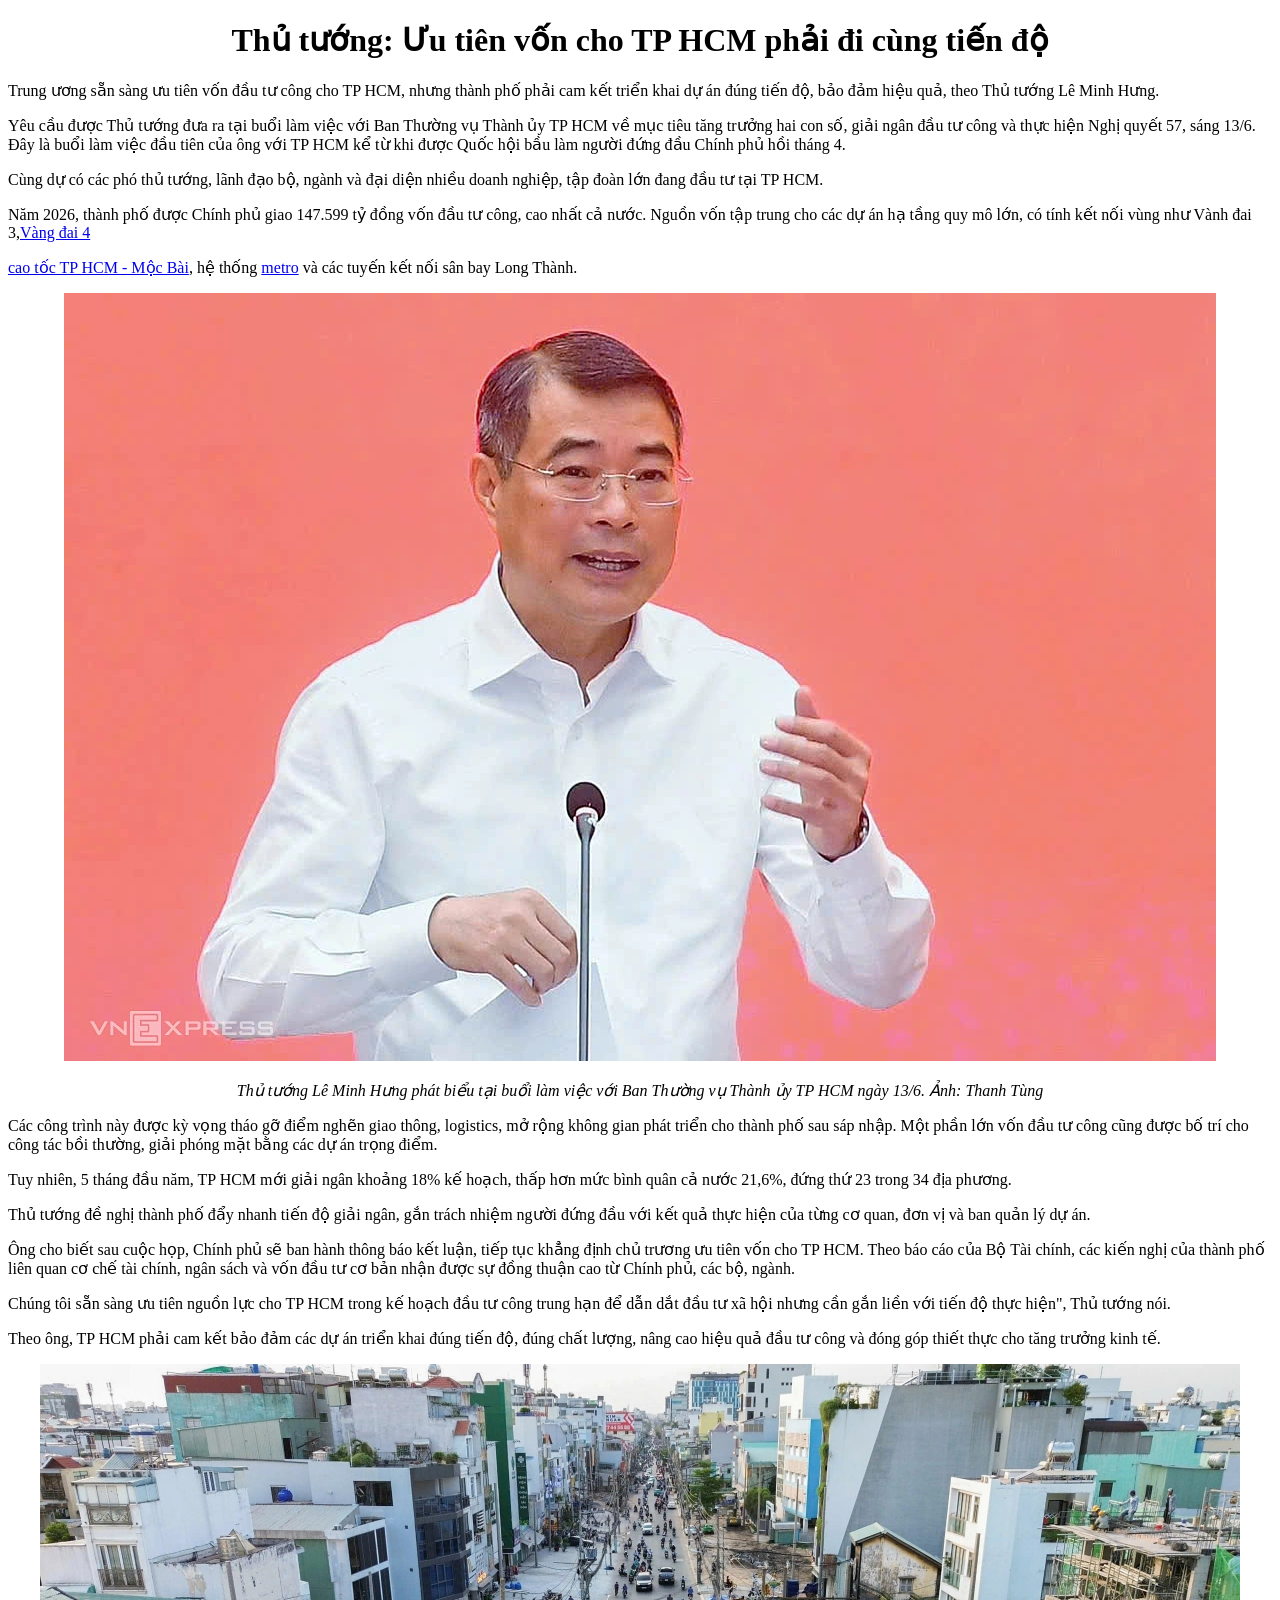
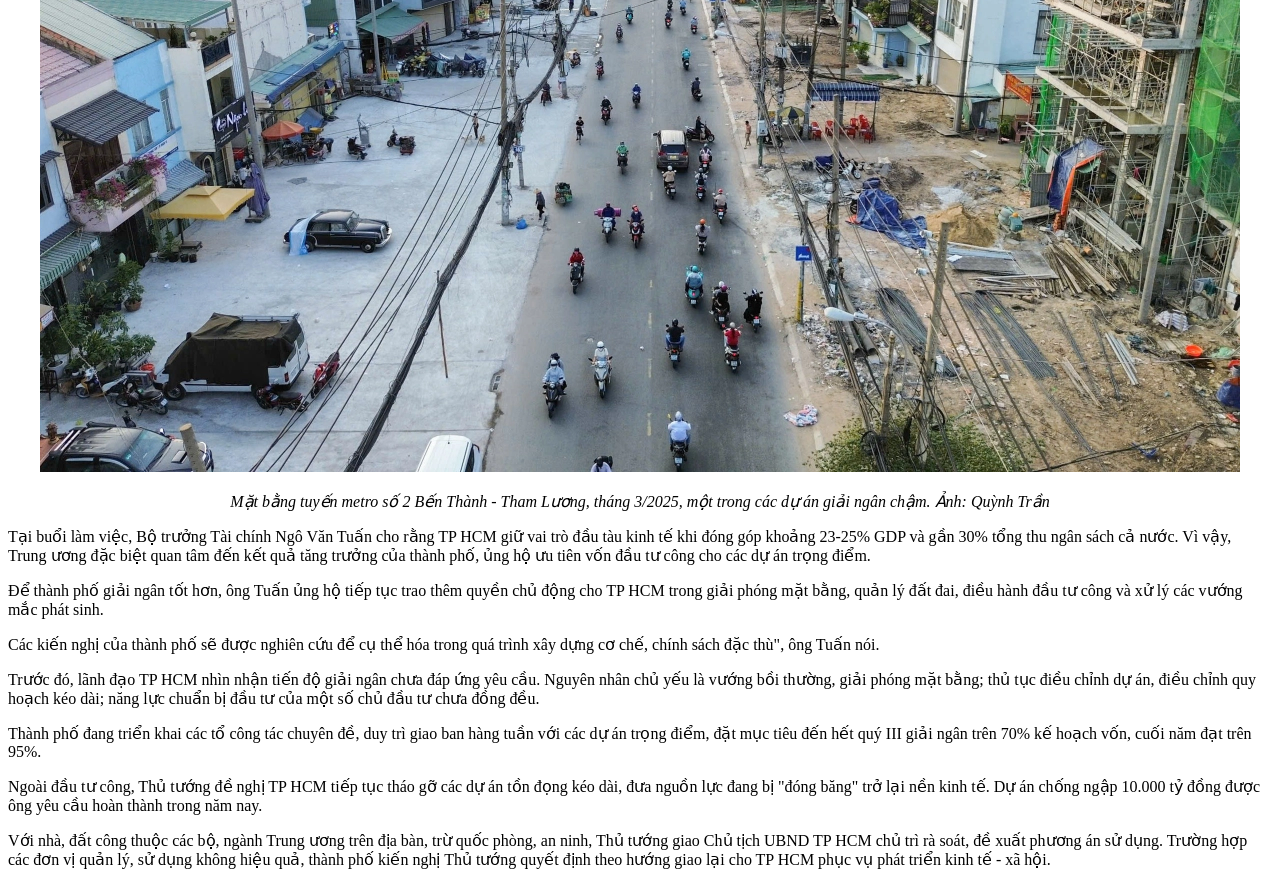
<file: bt1.html>
<!DOCTYPE html>
<html lang="en">
<head>
    <meta charset="UTF-8">
    <meta name="viewport" content="width=device-width, initial-scale=1.0">
    <title>bt1</title>
</head>
<body>
    <h1>
        <center>Thủ tướng: Ưu tiên vốn cho TP HCM phải đi cùng tiến độ</center>
    </h1>
    <p>
       Trung ương sẵn sàng ưu tiên vốn đầu tư công cho TP HCM, nhưng thành phố phải cam kết triển khai dự án đúng tiến độ, bảo đảm hiệu quả, theo Thủ tướng Lê Minh Hưng.
    </p>
    <p>
        Yêu cầu được Thủ tướng đưa ra tại buổi làm việc với Ban Thường vụ Thành ủy TP HCM về mục tiêu tăng trưởng hai con số, giải ngân đầu tư công và thực hiện Nghị quyết 57, sáng 13/6. Đây là buổi làm việc đầu tiên của ông với TP HCM kể từ khi được Quốc hội bầu làm người đứng đầu Chính phủ hồi tháng 4.
    </p>
    <p>
        Cùng dự có các phó thủ tướng, lãnh đạo bộ, ngành và đại diện nhiều doanh nghiệp, tập đoàn lớn đang đầu tư tại TP HCM.
    </p>
    <p>
        Năm 2026, thành phố được Chính phủ giao 147.599 tỷ đồng vốn đầu tư công, cao nhất cả nước. Nguồn vốn tập trung cho các dự án hạ tầng quy mô lớn, có tính kết nối vùng như Vành đai 3,<a  href="https://vnexpress.net/vanh-dai-4-tp-hcm-du-kien-khoi-cong-giua-nam-2026-4997430.html">Vàng đai 4 </a>
        <p>
            <a href ="https://vnexpress.net/cam-coc-ranh-giai-phong-mat-bang-cao-toc-tp-hcm-moc-bai-4857749.html"> cao tốc TP HCM - Mộc Bài</a>,
            hệ thống <a href = "https://vnexpress.net/bo-chinh-tri-yeu-cau-tp-hcm-hoan-thanh-200-km-metro-vao-nam-2030-5078760.html">metro</a>  và các tuyến kết nối sân bay Long Thành.</p>
        
    </p>
    <a>
        <center><img src="./imgs/z7932496303818-f48a066ae01f799-5931-2935-1781344364 (1).webp"></center>
    </a>
    <p>
        <center><i>Thủ tướng Lê Minh Hưng phát biểu tại buổi làm việc với Ban Thường vụ Thành ủy TP HCM ngày 13/6. Ảnh: Thanh Tùng</i></center>
    </p>
    <p>
        Các công trình này được kỳ vọng tháo gỡ điểm nghẽn giao thông, logistics, mở rộng không gian phát triển cho thành phố sau sáp nhập. Một phần lớn vốn đầu tư công cũng được bố trí cho công tác bồi thường, giải phóng mặt bằng các dự án trọng điểm.
    </p>
    <p>
        Tuy nhiên, 5 tháng đầu năm, TP HCM mới giải ngân khoảng 18% kế hoạch, thấp hơn mức bình quân cả nước 21,6%, đứng thứ 23 trong 34 địa phương.
    </p>
    <p>
        Thủ tướng đề nghị thành phố đẩy nhanh tiến độ giải ngân, gắn trách nhiệm người đứng đầu với kết quả thực hiện của từng cơ quan, đơn vị và ban quản lý dự án.
    </p>
    <p>
        Ông cho biết sau cuộc họp, Chính phủ sẽ ban hành thông báo kết luận, tiếp tục khẳng định chủ trương ưu tiên vốn cho TP HCM. Theo báo cáo của Bộ Tài chính, các kiến nghị của thành phố liên quan cơ chế tài chính, ngân sách và vốn đầu tư cơ bản nhận được sự đồng thuận cao từ Chính phủ, các bộ, ngành.
    </p>
    <p>
        Chúng tôi sẵn sàng ưu tiên nguồn lực cho TP HCM trong kế hoạch đầu tư công trung hạn để dẫn dắt đầu tư xã hội nhưng cần gắn liền với tiến độ thực hiện", Thủ tướng nói.
    </p>
    <p>
        Theo ông, TP HCM phải cam kết bảo đảm các dự án triển khai đúng tiến độ, đúng chất lượng, nâng cao hiệu quả đầu tư công và đóng góp thiết thực cho tăng trưởng kinh tế.
    </p>
    <a>
        <center><img src="./imgs/anh 2.webp" width="1200"></center>
    </a>
    <p>
        <center><i>Mặt bằng tuyến metro số 2 Bến Thành - Tham Lương, tháng 3/2025, một trong các dự án giải ngân chậm. Ảnh: Quỳnh Trần</i></center>
    </p>
    <p>
        Tại buổi làm việc, Bộ trưởng Tài chính Ngô Văn Tuấn cho rằng TP HCM giữ vai trò đầu tàu kinh tế khi đóng góp khoảng 23-25% GDP và gần 30% tổng thu ngân sách cả nước. Vì vậy, Trung ương đặc biệt quan tâm đến kết quả tăng trưởng của thành phố, ủng hộ ưu tiên vốn đầu tư công cho các dự án trọng điểm.
    </p>
    <p>
        Để thành phố giải ngân tốt hơn, ông Tuấn ủng hộ tiếp tục trao thêm quyền chủ động cho TP HCM trong giải phóng mặt bằng, quản lý đất đai, điều hành đầu tư công và xử lý các vướng mắc phát sinh.
    </p>
    <p>
        Các kiến nghị của thành phố sẽ được nghiên cứu để cụ thể hóa trong quá trình xây dựng cơ chế, chính sách đặc thù", ông Tuấn nói.
    </p>
    <p>
        Trước đó, lãnh đạo TP HCM nhìn nhận tiến độ giải ngân chưa đáp ứng yêu cầu. Nguyên nhân chủ yếu là vướng bồi thường, giải phóng mặt bằng; thủ tục điều chỉnh dự án, điều chỉnh quy hoạch kéo dài; năng lực chuẩn bị đầu tư của một số chủ đầu tư chưa đồng đều.
    </p>
    <p>
        Thành phố đang triển khai các tổ công tác chuyên đề, duy trì giao ban hàng tuần với các dự án trọng điểm, đặt mục tiêu đến hết quý III giải ngân trên 70% kế hoạch vốn, cuối năm đạt trên 95%.
    </p>
    <p>
        Ngoài đầu tư công, Thủ tướng đề nghị TP HCM tiếp tục tháo gỡ các dự án tồn đọng kéo dài, đưa nguồn lực đang bị "đóng băng" trở lại nền kinh tế. Dự án chống ngập 10.000 tỷ đồng được ông yêu cầu hoàn thành trong năm nay.
    </p>
    <p>
        Với nhà, đất công thuộc các bộ, ngành Trung ương trên địa bàn, trừ quốc phòng, an ninh, Thủ tướng giao Chủ tịch UBND TP HCM chủ trì rà soát, đề xuất phương án sử dụng. Trường hợp các đơn vị quản lý, sử dụng không hiệu quả, thành phố kiến nghị Thủ tướng quyết định theo hướng giao lại cho TP HCM phục vụ phát triển kinh tế - xã hội.
    </p>
</body>
</html>
</file>
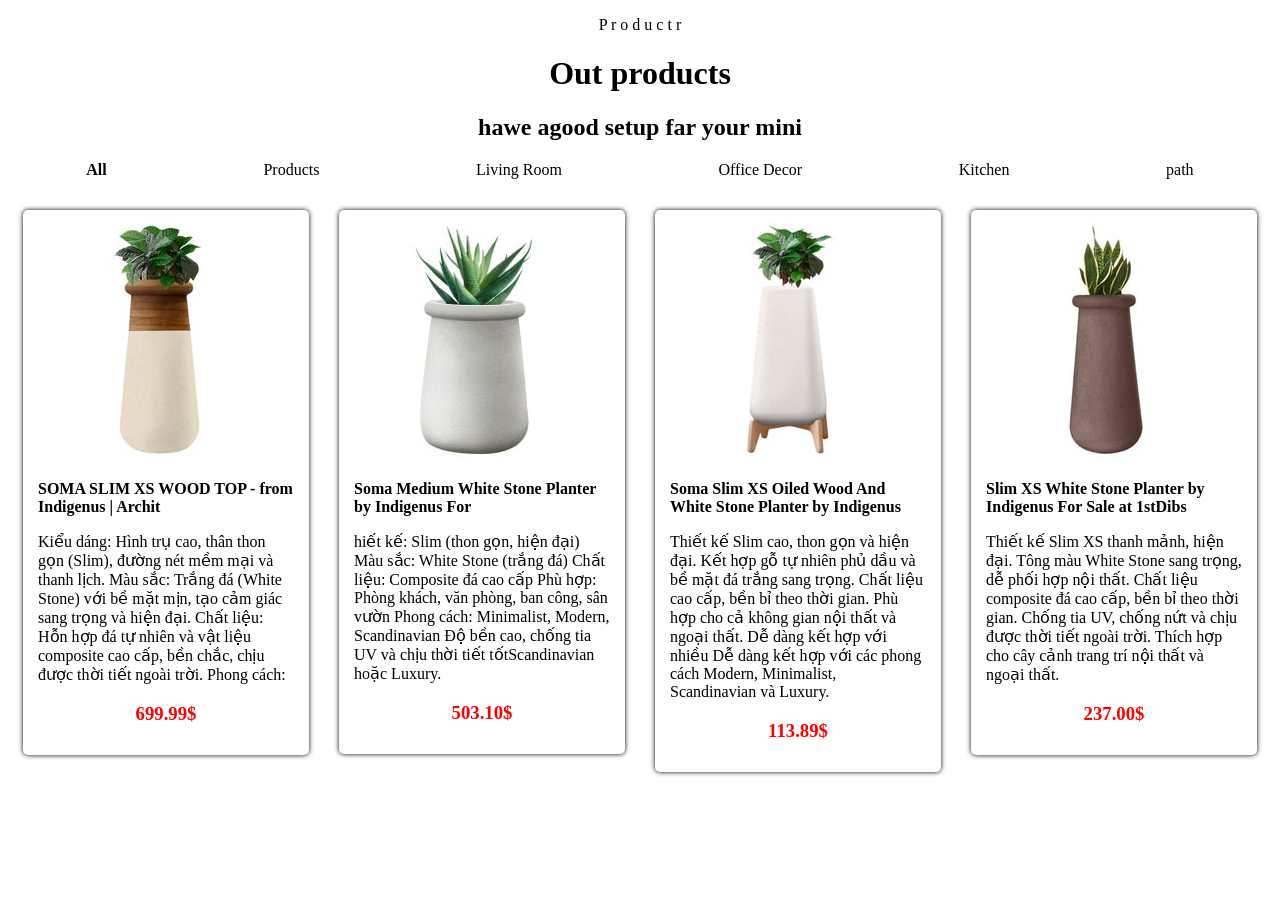
<file: bt2.html>
<!DOCTYPE html>
<html lang="en">
<head>
    <meta charset="UTF-8">
    <meta name="viewport" content="width=device-width, initial-scale=1.0">
    <title>bt2</title>
      <link rel="stylesheet" href="css/box.css">
</head>
<body>
    <p><center> P r o d u c t r </center></p>
    <h1>
        <center> Out products</center>
    </h1>
    <h2>
        <center>hawe agood setup far your mini </center>
    </h2>
    <p style="display:flex; justify-content:space-around;">
    <span><b>All</b></span>
    <span>Products</span>
    <span>Living Room</span>
    <span>Office Decor</span>
    <span>Kitchen</span>
    <span>path</span>
    </p>
    <div>
        <img src="imgs/anh 2.jpg"/>
        <p><strong>SOMA SLIM XS WOOD TOP - from Indigenus | Archit</strong></p>
        <p>
            Kiểu dáng: Hình trụ cao, thân thon gọn (Slim), đường nét mềm mại và thanh lịch.
Màu sắc: Trắng đá (White Stone) với bề mặt mịn, tạo cảm giác sang trọng và hiện đại.
Chất liệu: Hỗn hợp đá tự nhiên và vật liệu composite cao cấp, bền chắc, chịu được thời tiết ngoài trời.
Phong cách:
        </p>
        <h3>
            <center>699.99$</center>
        </h3>
    </div>
    <div>
        <img src="imgs/anh 5.jpg"/>
        <p><strong>Soma Medium White Stone Planter by Indigenus For</strong></p>
        <p>
            hiết kế: Slim (thon gọn, hiện đại)
Màu sắc: White Stone (trắng đá)
Chất liệu: Composite đá cao cấp
Phù hợp: Phòng khách, văn phòng, ban công, sân vườn
Phong cách: Minimalist, Modern, Scandinavian
Độ bền cao, chống tia UV và chịu thời tiết tốtScandinavian hoặc Luxury.
        </p>
        <h3>
            <center>503.10$</center>
        </h3>
    </div>
    <div>
        <img src="imgs/anh 4.jpg">
        <p><strong>Soma Slim XS Oiled Wood And White Stone Planter by Indigenus</strong></p>
        <p>
            Thiết kế Slim cao, thon gọn và hiện đại.
Kết hợp gỗ tự nhiên phủ dầu và bề mặt đá trắng sang trọng.
Chất liệu cao cấp, bền bỉ theo thời gian.
Phù hợp cho cả không gian nội thất và ngoại thất.
Dễ dàng kết hợp với nhiều Dễ dàng kết hợp với các phong cách Modern, Minimalist, Scandinavian và Luxury.
        </p>
        </p>
        <h3>
            <center>113.89$</center>
        </h3>
    </div>
    <div>
        <img src="imgs/anh 3.jpg"/>
        <p><strong>Slim XS White Stone Planter by Indigenus For Sale at 1stDibs</strong></p>
        <p>
               Thiết kế Slim XS thanh mảnh, hiện đại.
               Tông màu White Stone sang trọng, dễ phối hợp nội thất.
               Chất liệu composite đá cao cấp, bền bỉ theo thời gian.
               Chống tia UV, chống nứt và chịu được thời tiết ngoài trời.
               Thích hợp cho cây cảnh trang trí nội thất và ngoại thất.
               
        <h3>
            <center>237.00$</center>
        </h3>
    </div>
</body>
</file>
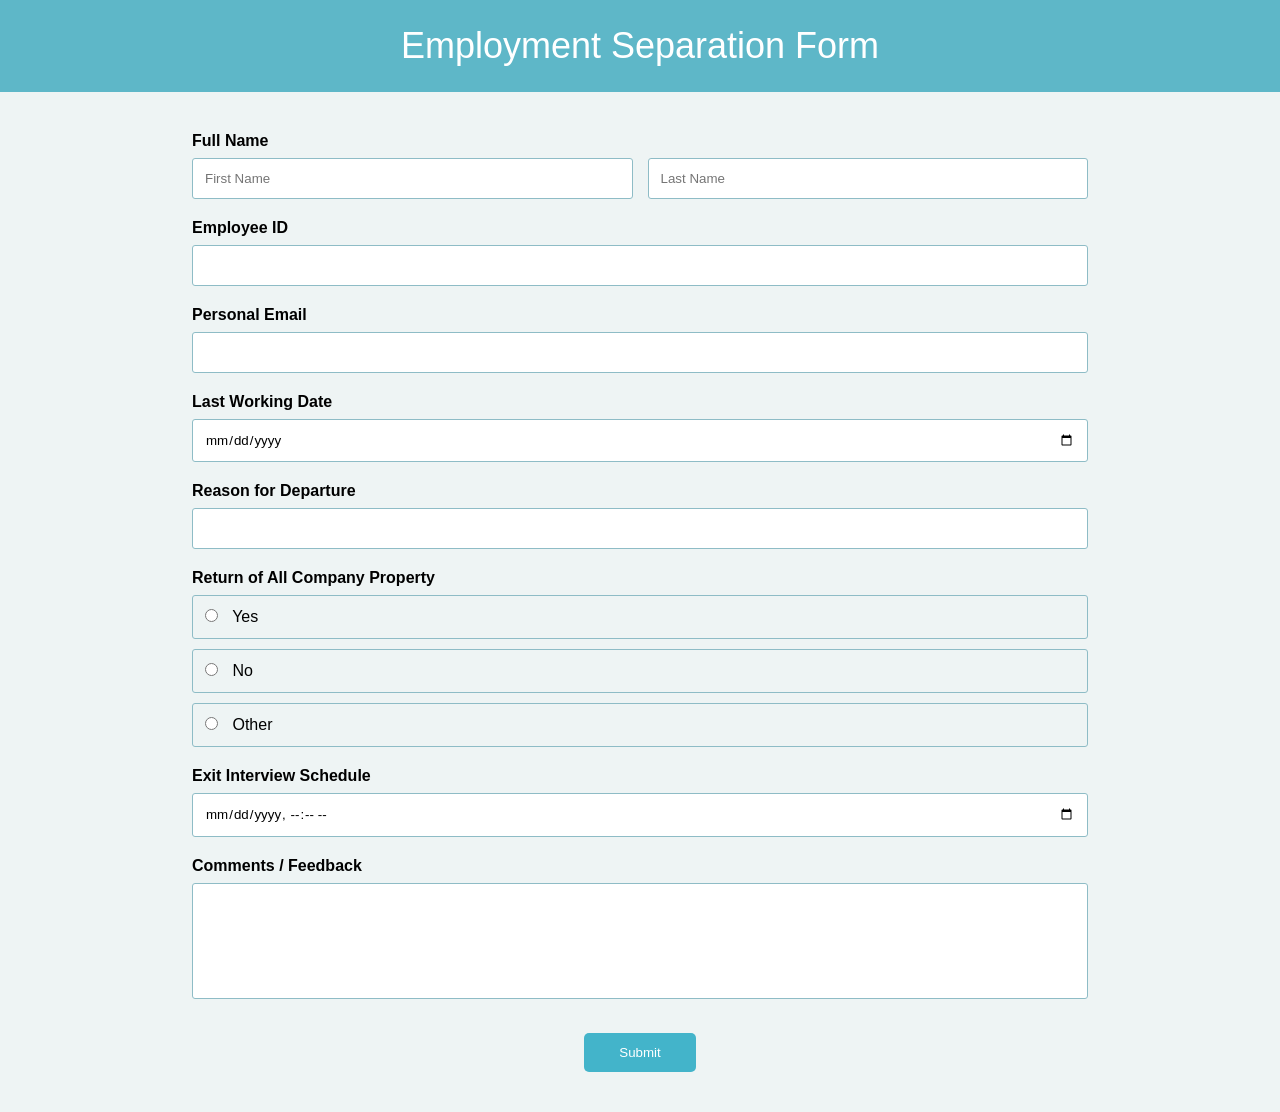
<file: bt3.html>
<!DOCTYPE html>
<html lang="en">
<head>
<meta charset="UTF-8">
<meta name="viewport" content="width=device-width, initial-scale=1.0">
<title>Employment Separation Form</title>

<style>
*{
    margin:0;
    padding:0;
    box-sizing:border-box;
    font-family:Arial, sans-serif;
}

body{
    background:#eef4f4;
}

.header{
    width:100%;
    background:#5eb7c8;
    padding:25px;
    text-align:center;
}

.header h1{
    color:white;
    font-size:36px;
    font-weight:300;
}

.container{
    width:70%;
    margin:40px auto;
}

label{
    display:block;
    margin:20px 0 8px;
    font-weight:bold;
}

.row{
    display:flex;
    gap:15px;
}

.row input{
    width:50%;
}

input,
textarea{
    width:100%;
    padding:12px;
    border:1px solid #8ebcc6;
    border-radius:3px;
}

.radio-box{
    border:1px solid #8ebcc6;
    padding:12px;
    margin-bottom:10px;
    border-radius:3px;
}

.radio-box input{
    width:auto;
    margin-right:10px;
}

textarea{
    resize:none;
}

.button{
    text-align:center;
    margin-top:30px;
}

button{
    background:#43b4ca;
    color:white;
    border:none;
    padding:12px 35px;
    border-radius:5px;
    cursor:pointer;
}

button:hover{
    opacity:0.9;
}
</style>

</head>
<body>

<div class="header">
    <h1>Employment Separation Form</h1>
</div>

<div class="container">

<form>

<label>Full Name</label>
<div class="row">
    <input type="text" placeholder="First Name">
    <input type="text" placeholder="Last Name">
</div>

<label>Employee ID</label>
<input type="text">

<label>Personal Email</label>
<input type="email">

<label>Last Working Date</label>
<input type="date">

<label>Reason for Departure</label>
<input type="text">

<label>Return of All Company Property</label>

<div class="radio-box">
    <input type="radio" name="property"> Yes
</div>

<div class="radio-box">
    <input type="radio" name="property"> No
</div>

<div class="radio-box">
    <input type="radio" name="property"> Other
</div>

<label>Exit Interview Schedule</label>
<input type="datetime-local">

<label>Comments / Feedback</label>
<textarea rows="6"></textarea>

<div class="button">
    <button type="submit">Submit</button>
</div>

</form>

</div>

</body>
</html>
</file>
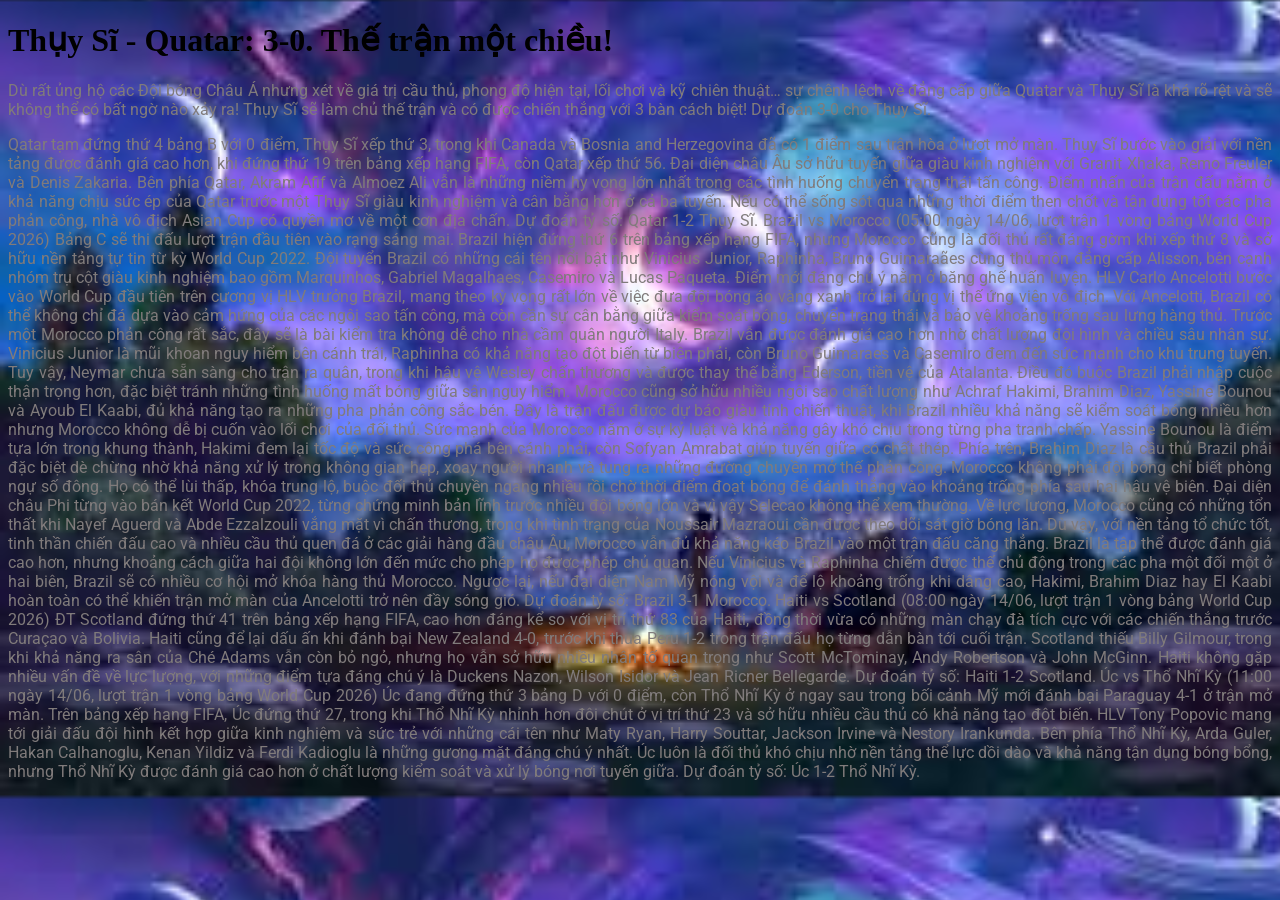
<file: detail.html>
<!DOCTYPE html>
<html lang="en">
<head>
    <meta charset="UTF-8">
    <meta name="viewport" content="width=device-width, initial-scale=1.0">
    <title>Detail</title>
    <link rel="stylesheet" href="css/app.css">
    <link rel="preconnect" href="https://fonts.googleapis.com">
    <link rel="preconnect" href="https://fonts.gstatic.com" crossorigin>
    <link href="https://fonts.googleapis.com/css2?family=Ole&family=Roboto:ital,wght@0,100..900;1,100..900&display=swap" rel="stylesheet">
</head>
<body>
    <h1>Thụy Sĩ - Quatar: 3-0. Thế trận một chiều!</h1>
    <p>Dù rất ủng hộ các Đội bóng Châu Á nhưng xét về giá trị cầu thủ, phong độ hiện tại, lối chơi và kỹ chiên thuật… sự chênh lệch về đẳng cấp giữa Quatar và Thụy Sĩ là khá rõ rệt và sẽ không thể có bất ngờ nào xảy ra!

Thụy Sĩ sẽ làm chủ thế trận và có được chiến thắng với 3 bàn cách biệt!

Dự đoán 3-0 cho Thụy Sĩ.

    </p>
    <p>
      Qatar tạm đứng thứ 4 bảng B với 0 điểm, Thụy Sĩ xếp thứ 3, trong khi Canada và Bosnia and Herzegovina đã có 1 điểm sau trận hòa ở lượt mở màn. Thụy Sĩ bước vào giải với nền tảng được đánh giá cao hơn, khi đứng thứ 19 trên bảng xếp hạng FIFA, còn Qatar xếp thứ 56.

Đại diện châu Âu sở hữu tuyến giữa giàu kinh nghiệm với Granit Xhaka, Remo Freuler và Denis Zakaria. Bên phía Qatar, Akram Afif và Almoez Ali vẫn là những niềm hy vọng lớn nhất trong các tình huống chuyển trạng thái tấn công. Điểm nhấn của trận đấu nằm ở khả năng chịu sức ép của Qatar trước một Thụy Sĩ giàu kinh nghiệm và cân bằng hơn ở cả ba tuyến.

Nếu có thể sống sót qua những thời điểm then chốt và tận dụng tốt các pha phản công, nhà vô địch Asian Cup có quyền mơ về một cơn địa chấn.

Dự đoán tỷ số: Qatar 1-2 Thụy Sĩ.

Brazil vs Morocco (05:00 ngày 14/06, lượt trận 1 vòng bảng World Cup 2026)

Bảng C sẽ thi đấu lượt trận đầu tiên vào rạng sáng mai. Brazil hiện đứng thứ 6 trên bảng xếp hạng FIFA, nhưng Morocco cũng là đối thủ rất đáng gờm khi xếp thứ 8 và sở hữu nền tảng tự tin từ kỳ World Cup 2022. Đội tuyển Brazil có những cái tên nổi bật như Vinicius Junior, Raphinha, Bruno Guimaraães cùng thủ môn đẳng cấp Alisson, bên cạnh nhóm trụ cột giàu kinh nghiệm bao gồm Marquinhos, Gabriel Magalhaes, Casemiro và Lucas Paqueta.

Điểm mới đáng chú ý nằm ở băng ghế huấn luyện. HLV Carlo Ancelotti bước vào World Cup đầu tiên trên cương vị HLV trưởng Brazil, mang theo kỳ vọng rất lớn về việc đưa đội bóng áo vàng xanh trở lại đúng vị thế ứng viên vô địch. Với Ancelotti, Brazil có thể không chỉ đá dựa vào cảm hứng của các ngôi sao tấn công, mà còn cần sự cân bằng giữa kiểm soát bóng, chuyển trạng thái và bảo vệ khoảng trống sau lưng hàng thủ. Trước một Morocco phản công rất sắc, đây sẽ là bài kiểm tra không dễ cho nhà cầm quân người Italy.

Brazil vẫn được đánh giá cao hơn nhờ chất lượng đội hình và chiều sâu nhân sự. Vinicius Junior là mũi khoan nguy hiểm bên cánh trái, Raphinha có khả năng tạo đột biến từ biên phải, còn Bruno Guimaraes và Casemiro đem đến sức mạnh cho khu trung tuyến. Tuy vậy, Neymar chưa sẵn sàng cho trận ra quân, trong khi hậu vệ Wesley chấn thương và được thay thế bằng Ederson, tiền vệ của Atalanta. Điều đó buộc Brazil phải nhập cuộc thận trọng hơn, đặc biệt tránh những tình huống mất bóng giữa sân nguy hiểm.

Morocco cũng sở hữu nhiều ngôi sao chất lượng như Achraf Hakimi, Brahim Diaz, Yassine Bounou và Ayoub El Kaabi, đủ khả năng tạo ra những pha phản công sắc bén. Đây là trận đấu được dự báo giàu tính chiến thuật, khi Brazil nhiều khả năng sẽ kiểm soát bóng nhiều hơn nhưng Morocco không dễ bị cuốn vào lối chơi của đối thủ.

Sức mạnh của Morocco nằm ở sự kỷ luật và khả năng gây khó chịu trong từng pha tranh chấp. Yassine Bounou là điểm tựa lớn trong khung thành, Hakimi đem lại tốc độ và sức công phá bên cánh phải, còn Sofyan Amrabat giúp tuyến giữa có chất thép. Phía trên, Brahim Diaz là cầu thủ Brazil phải đặc biệt dè chừng nhờ khả năng xử lý trong không gian hẹp, xoay người nhanh và tung ra những đường chuyền mở thế phản công.

Morocco không phải đội bóng chỉ biết phòng ngự số đông. Họ có thể lùi thấp, khóa trung lộ, buộc đối thủ chuyền ngang nhiều rồi chờ thời điểm đoạt bóng để đánh thẳng vào khoảng trống phía sau hai hậu vệ biên. Đại diện châu Phi từng vào bán kết World Cup 2022, từng chứng minh bản lĩnh trước nhiều đội bóng lớn và vì vậy Selecao không thể xem thường.

Về lực lượng, Morocco cũng có những tổn thất khi Nayef Aguerd và Abde Ezzalzouli vắng mặt vì chấn thương, trong khi tình trạng của Noussair Mazraoui cần được theo dõi sát giờ bóng lăn. Dù vậy, với nền tảng tổ chức tốt, tinh thần chiến đấu cao và nhiều cầu thủ quen đá ở các giải hàng đầu châu Âu, Morocco vẫn đủ khả năng kéo Brazil vào một trận đấu căng thẳng.

Brazil là tập thể được đánh giá cao hơn, nhưng khoảng cách giữa hai đội không lớn đến mức cho phép họ được phép chủ quan. Nếu Vinicius và Raphinha chiếm được thế chủ động trong các pha một đối một ở hai biên, Brazil sẽ có nhiều cơ hội mở khóa hàng thủ Morocco. Ngược lại, nếu đại diện Nam Mỹ nóng vội và để lộ khoảng trống khi dâng cao, Hakimi, Brahim Diaz hay El Kaabi hoàn toàn có thể khiến trận mở màn của Ancelotti trở nên đầy sóng gió.

Dự đoán tỷ số: Brazil 3-1 Morocco.

Haiti vs Scotland (08:00 ngày 14/06, lượt trận 1 vòng bảng World Cup 2026)

ĐT Scotland đứng thứ 41 trên bảng xếp hạng FIFA, cao hơn đáng kể so với vị trí thứ 83 của Haiti, đồng thời vừa có những màn chạy đà tích cực với các chiến thắng trước Curaçao và Bolivia.

Haiti cũng để lại dấu ấn khi đánh bại New Zealand 4-0, trước khi thua Peru 1-2 trong trận đấu họ từng dẫn bàn tới cuối trận. Scotland thiếu Billy Gilmour, trong khi khả năng ra sân của Ché Adams vẫn còn bỏ ngỏ, nhưng họ vẫn sở hữu nhiều nhân tố quan trọng như Scott McTominay, Andy Robertson và John McGinn. Haiti không gặp nhiều vấn đề về lực lượng, với những điểm tựa đáng chú ý là Duckens Nazon, Wilson Isidor và Jean Ricner Bellegarde.

Dự đoán tỷ số: Haiti 1-2 Scotland.

Úc vs Thổ Nhĩ Kỳ (11:00 ngày 14/06, lượt trận 1 vòng bảng World Cup 2026)

Úc đang đứng thứ 3 bảng D với 0 điểm, còn Thổ Nhĩ Kỳ ở ngay sau trong bối cảnh Mỹ mới đánh bại Paraguay 4-1 ở trận mở màn. Trên bảng xếp hạng FIFA, Úc đứng thứ 27, trong khi Thổ Nhĩ Kỳ nhỉnh hơn đôi chút ở vị trí thứ 23 và sở hữu nhiều cầu thủ có khả năng tạo đột biến. HLV Tony Popovic mang tới giải đấu đội hình kết hợp giữa kinh nghiệm và sức trẻ với những cái tên như Maty Ryan, Harry Souttar, Jackson Irvine và Nestory Irankunda.

Bên phía Thổ Nhĩ Kỳ, Arda Guler, Hakan Calhanoglu, Kenan Yildiz và Ferdi Kadioglu là những gương mặt đáng chú ý nhất. Úc luôn là đối thủ khó chịu nhờ nền tảng thể lực dồi dào và khả năng tận dụng bóng bổng, nhưng Thổ Nhĩ Kỳ được đánh giá cao hơn ở chất lượng kiểm soát và xử lý bóng nơi tuyến giữa.

Dự đoán tỷ số: Úc 1-2 Thổ Nhĩ Kỳ.
    </p>
    <p>
        
</body>
</file>
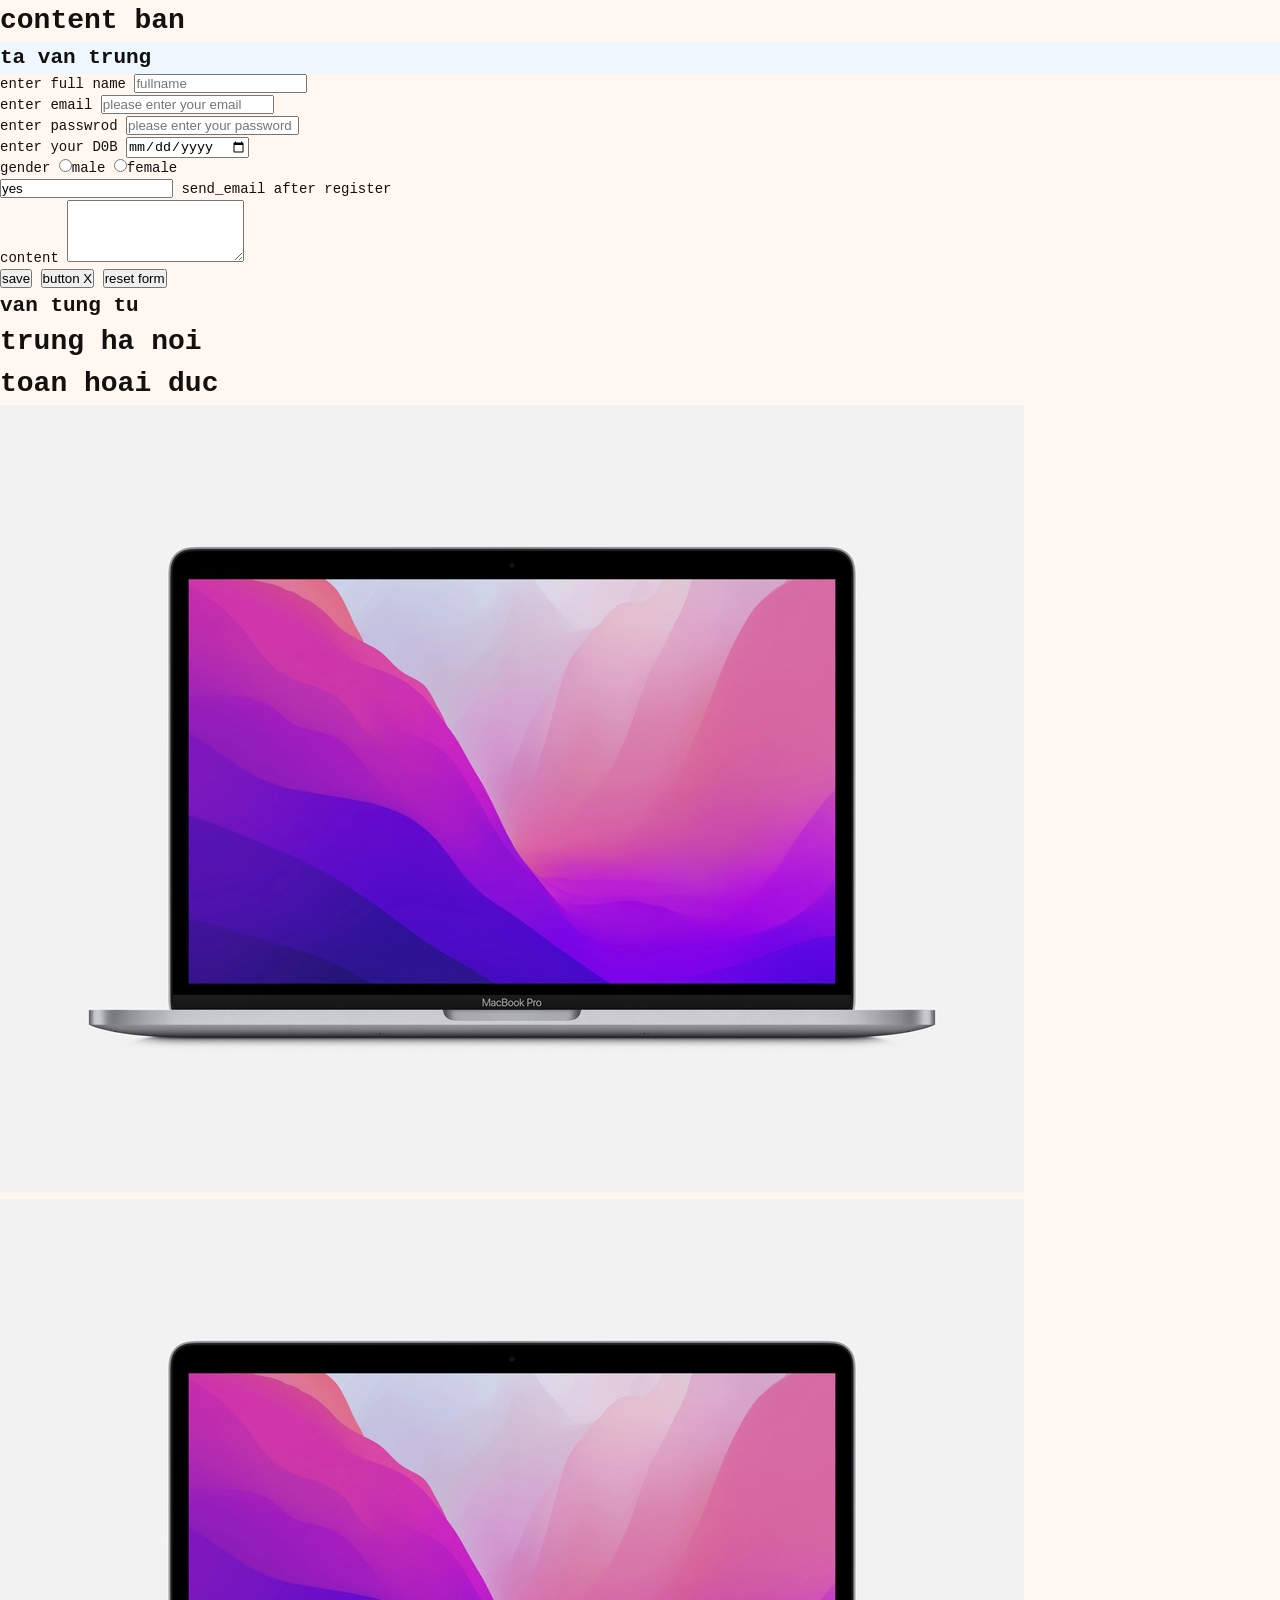
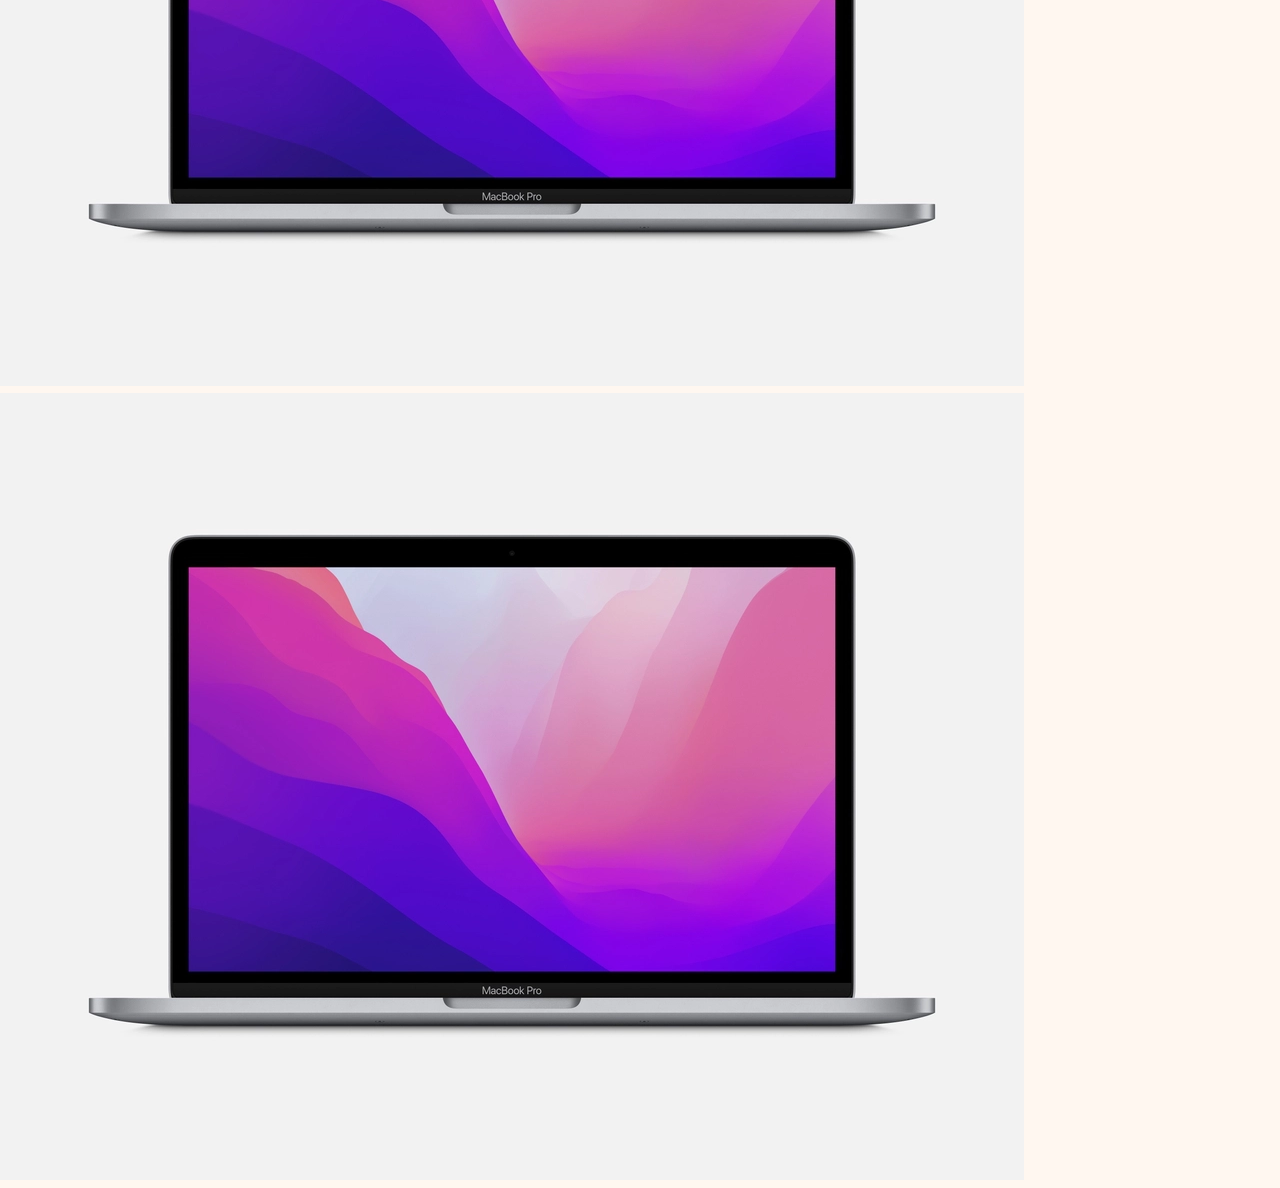
<file: layout.html>
<!DOCTYPE html>
<html lang="en">
<head>
    <meta charset="UTF-8">
    <meta name="viewport" content="width=device-width, initial-scale=1.0">
    <title>layout. demo</title>
    <link rel="stylesheet" href="css/layout.css">
</head>
<body>
    <header class="section header">
        <div class="content">
            <h1>content ban</h1>
    </div>
        </div>
    </header>
    <nav class=" section menu">
        <div class="content"></div>
        <h1>ta van trung </h1>

    </nav>
    <nav class="section banner-slider"> 
        <div class="content">
            <form method="get"action="#">
                <div class="form-group">
                    <label>enter full name </label>
                <input name="fullname" type="text"  placeholder="fullname"/>
                </div>
                <div class="form-group">
                    <label>enter email </label>
                <input name="my_email" type="email"  placeholder="please enter your email"/>
                </div>
                <div class="form-group">
                    <label>enter passwrod </label>
                <input name="pwd" type="password"  placeholder="please enter your password"/>
                </div>
                <div class="form-group">
                    <label>enter your D0B</label>
                <input name="dob" type="date"  placeholder="you D0B"/>
                </div>
                <div class="form-group">
                <label>gender </label>
                <label><input name="gender" type="radio"  value="male"/>male</label>
                <label><input name="gender" type="radio"  value="female"/>female</label>
                </div>
                <div class="form-group">
                    <label><input name="send_email" tybe="checkbox" value="yes"/>
                        send_email after register
                </div>
                <div class="form-group">
                    <label>content</label>
                    <textarea name="your_profile" rows="4">
                    </textarea>
                    <div class="form-group">
                        <button tybe="submit">save</button>
                        <button tybe="button">button X</button>
                        <button tybe="reset">reset form </button>
                    </div>
                </div>
            </form>
        <h1>van tung tu </h1>
        </div>
    </nav>
    <main class=" section main">
        <div class="content"></div>
        <h1>trung ha noi</h1>
    </main>
    <footer class="setion footer">
        <div class="content">
        <h1>toan hoai duc</h1>
        <div class="group-x">
        <img src="imgs/mbp-spacegray-gallery1-202206-jpeg-6477c844-2e32-4f4d-98c5-868b67cb4185.webp"/>
    </div><div class="group-x">
        <img src="imgs/mbp-spacegray-gallery1-202206-jpeg-6477c844-2e32-4f4d-98c5-868b67cb4185.webp"/>
    </div><div class="group-x">
        <img src="imgs/mbp-spacegray-gallery1-202206-jpeg-6477c844-2e32-4f4d-98c5-868b67cb4185.webp"/>
    </div>
    </div>
    </footer>
</body>
</html>
</file>
<file: css/box.css>
img{
    max-width: 100%;
}
div{
    width:calc(25% - 30px); 
    float: left;
    margin: 15px;
    /*border: 1px solid red;*/
    padding: 10px 15px 12px 15px;
    box-sizing : border-box;
    box-shadow: 0px 0px 5px rgb(0, 0, 0);
    border-radius: 5px;
    transition: all 300ms;
}
div:hover{
    background-color:antiquewhite ;
    /*transform: rotate(90deg);*/
    transform: scale(1.5) ;
    /*transform: translate(100px,200px);*/

}
.group-x{
    background-color: rgb(226, 43, 52);
}
.group-x h2{

    color: antiquewhite;
}
h3 {
    color: red;
}
.product img{
    background-color:antiquewhite ;
}
</file>
<file: css/app.css>
body{
    background-color: bisque;
    background-image: url(../imgs/tải\ xuống.jpg);
    background-size: cover;
}
h1{

}
p{
    color: rgb(128, 123, 123);
    font-size:40 px';
    line-height: 1,5;
    font-family : "Roboto",sans-serif ;
    text-align : justify ; * center left right 
    fort-weight:400;/*100 200 300 400 
}
</file>
<file: css/layout.css>
*{
    margin: 0;
    padding: 0;
    box-sizing: border-box;
}
body{
    background-color: rgb(255, 247, 240);
    font-size: 14px;
    line-height: 1.5;
    text-align:left ;
    font-family: 'Courier New', Courier, monospace;
    color: rgb(18, 16, 16);
}
a{
    text-decoration: none;
}
a:hover{
    color: rgb(235, 20, 20);
}
img{
    max-width: 100%;
}
/*style layout */
.section{
    float: left;
    width: 100%;
}
.container{
    float: none;
    margin: 0 auto;
    width: 1200px;
}
.menu{
    background-color: aliceblue;
}
img{
    max-width: 100%;
}
item{
    width:calc(25% - 30px); 
    float: left;
    margin: 15px;
    /*border: 1px solid red;*/
    padding: 10px 15px 12px 15px;
    box-sizing : border-box;
    box-shadow: 0px 0px 5px rgb(0, 0, 0);
    border-radius: 5px;
    transition: all 300ms;
@media screen anh (max-width:1366px){
    .item{
        width: calc (33.3333%-30px);
    }
    .container{
        width: 1140px;
    }

}
@media screen anh (max-width:992px){
    .item{
        width: (50%-30px);
    }
    .container{
        width: ;
    }

}
@media screen anh (max-width:768px){
    .item{
        width: calc(50%-30px);

    }
    .container{
        width: 1140px;
    }

}
</file>
